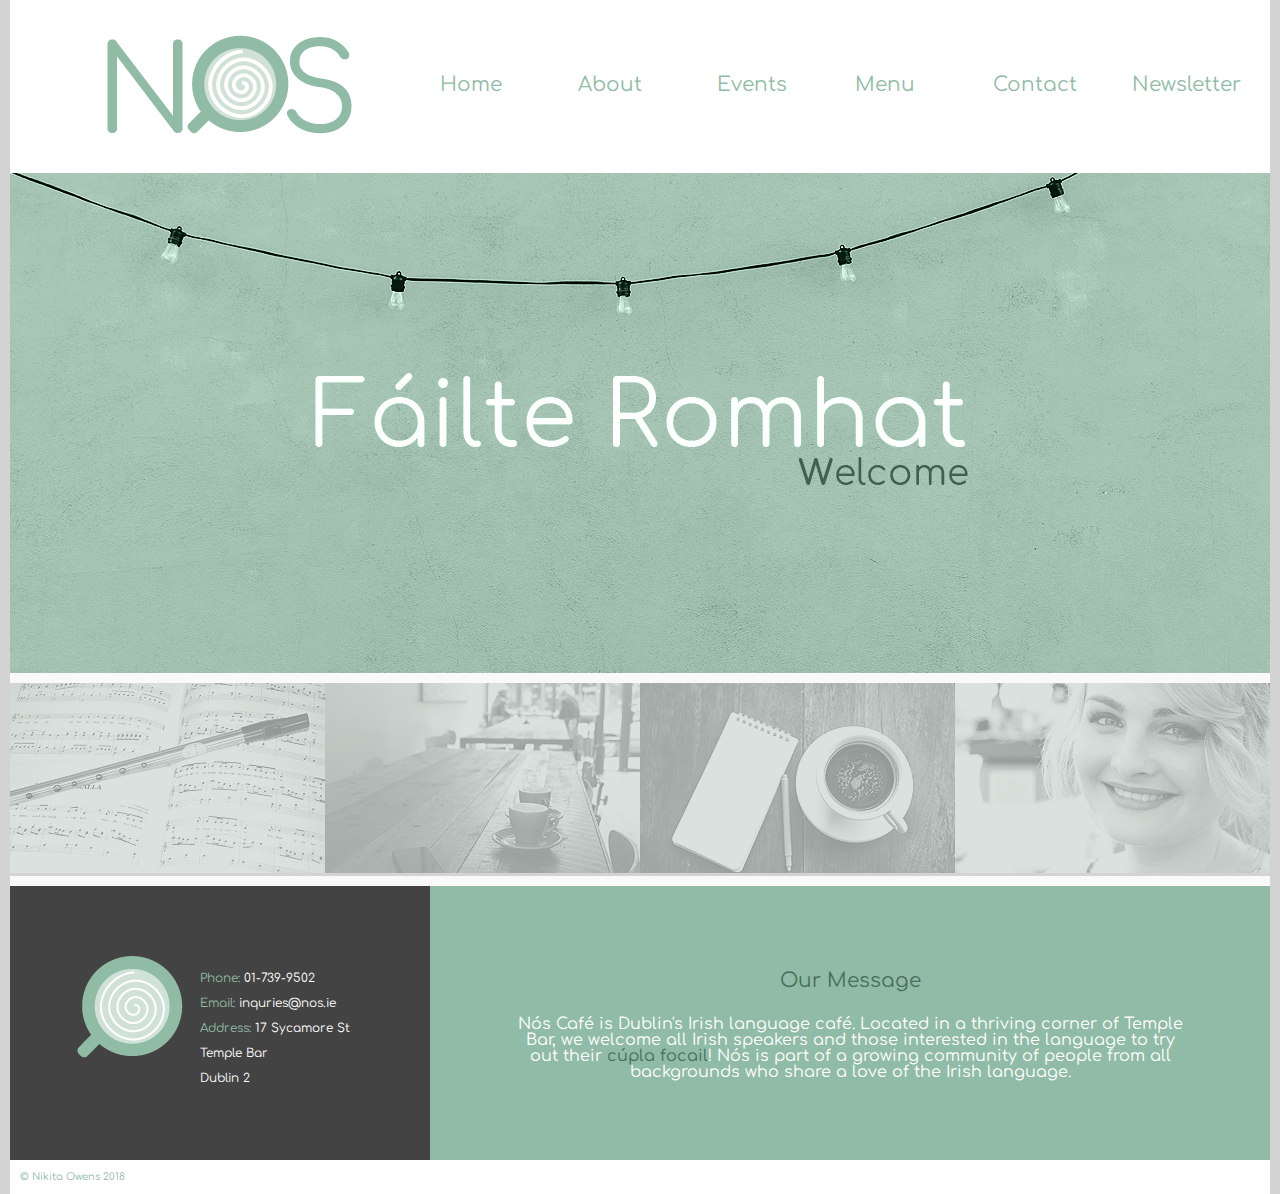
<file: index.html>
<!DOCTYPE html>
<html>
<head>
  <title>Nós Café</title>
  <meta charset="UTF-8">
  <meta name="description" content="Irish language café, a cozy place to meet-up with fellow Gaelic speakers.
  Beginngers and adult learners welcome. Coffee, snacks agus cupán tae!">
  <meta name="keywords" content="café,dublin,best coffee,language café, irish language, gaeilge, traditional, authentic
  best of dublin, dublin gaeltacht,gaeilgeoir,pop-up gaeltacht,meet-ups,cozy,casual,chats,coffee,best tea, tasty snacks">
  <meta name="author" content="Nikita Owens">
  <link type="text/css" rel="stylesheet" href="css/reset.css">
  <link type="text/css" rel="stylesheet" href="css/master.css">
  <link rel="stylesheet" href="https://use.fontawesome.com/releases/v5.0.10/css/all.css" integrity="sha384-+d0P83n9kaQMCwj8F4RJB66tzIwOKmrdb46+porD/OvrJ+37WqIM7UoBtwHO6Nlg" crossorigin="anonymous">
  <link href="https://fonts.googleapis.com/css?family=Comfortaa" rel="stylesheet">
  <script src="https://ajax.googleapis.com/ajax/libs/jquery/3.3.1/jquery.min.js"></script>
</head>

<body>

  <div id="signup">
    <p>Sign up to our newsletter!</p>
     <form>
      <br><input type="text" name="email">
      <br><input type="submit" value="submit">
      <button type="button">X</button>
     </form>
  </div>

  <!-- HEADER -->
  <header>
    <div id="logo">
	<a href="index.html"><img class="lap" src="images/logo.png"> <img class="tab" src="images/logotab.png"></a>
  <h1>Nós&nbsp;Café</h1>
	</div>
	<nav>
    <a href="index.html"><span class="eng">Home</span>  <span class="gael">Baile</span></a></li>
	  <a href="about.html"><span class="eng">About</span>  <span class="gael">Eolas</span></a></li>
	  <a href="events.html"><span class="eng">Events</span>  <span class="gael">Imeachtaí</span></a></li>
	  <a href="menu.html"><span class="eng">Menu</span>  <span class="gael">Biachlár</span></a></li>
	  <a href="contact.html"><span class="eng">Contact</span>  <span class="gael">Teagmháil</span></a></li>
    <a href="#" id="newslettersignup"><span class="eng">Newsletter</span>  <span class="gael">Nuachtlitir</span></a></li>
    <i id="menu-icon" class="fas fa-bars"></i>
	</nav>
  </header>

  <div id="nav-pic"></div>

  <!-- SLIDER -->
  <div id="slider">

    <div class="slides fade">
      <img src="images/slider1.png">
    </div>

    <div class="slides fade">
       <img src="images/slider2.png">
    </div>

    <div class="slides fade">
       <img src="images/slider3.png">
    </div>

    <div class="slides fade">
       <img src="images/slider4.png">
    </div>

    <div class="slides fade">
       <img src="images/slider5.png">
    </div>

  </div>

  <!-- EVENTS -->
  <div class="tab"><h2>What's On?</h2></div>
  <div id="eventbar">
    <div id="eventbar1">
	    <img src="images/event1.png" alt="">
      <p>Trad Music</p>
  	</div>
	<div id="eventbar2">
	  <img src="images/event2.png" alt="">
    <p>Beginner Classes</p>
	</div>
	<div id="eventbar3">
	  <img src="images/event3.png" alt="">
    <p>Gaeilgeoir Meetups</p>
	</div>
	<div id="eventbar4">
	  <img src="images/event4.png" alt="">
    <p>Adult Learners</p>
	</div>
  </div>

  <!-- BOTTOM -->
  <div id="bottom">
    <div id="info">
	  <img src="images/logo2.png">
	  <div id="information">
	    <p><span>Phone:</span> 01-739-9502</p>
        <p><span>Email:</span> inquries@nos.ie</p>
        <p><span>Address:</span> 17 Sycamore St</br>
                                 Temple Bar</br>
                                 Dublin 2</p>
	  </div>
	  <div id="social">
	    <ul>
		  <li><a href="#"><i class="fab fa-facebook-f"></i></a></li>
		  <li><a href="#"><i class="fab fa-twitter"></i></a></li>
		  <li><a href="#"><i class="fas fa-rss"></i></a></li>
		  <li><a href="#"><i class="fab fa-tripadvisor"></i></a></li>
		</ul>
	  </div>
	</div>
	<div id="message">
	  <h2 class="eng">Our Message</h2>  <h2 class="gael">Ár Teachtaireacht</h2>
	  <p>Nós Café is Dublin's Irish language café.
       Located in a thriving corner of Temple Bar, we welcome all Irish speakers
       and those interested in the language to try out their <span>cúpla focail</span>!
       Nós is part of a growing community of people from all backgrounds who share
       a love of the Irish language.</br>
	</div>
  </div>

  <!-- FOOTER -->
  <footer>
    <p>© Nikita Owens 2018</p>
  </footer>

  <script src="js/custom.js"></script>

</body>

</html>
</file>
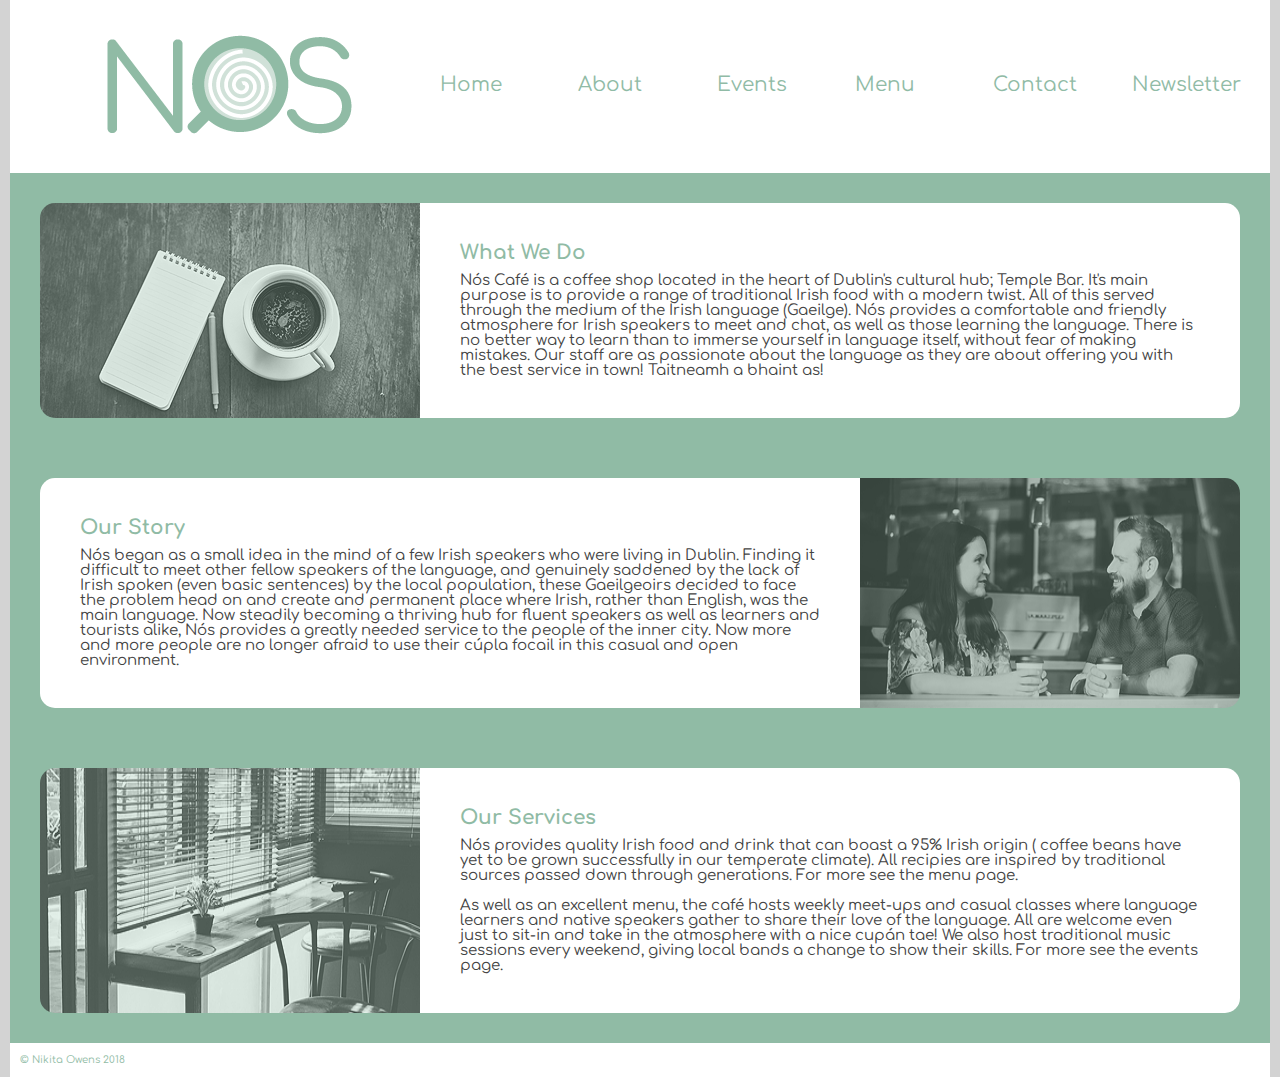
<file: about.html>
<!DOCTYPE html>
<html>
<head>
  <title>Nós Café</title>
  <meta charset="UTF-8">
  <meta name="description" content="Irish language café, a cozy place to meet-up with fellow Gaelic speakers.
  Beginngers and adult learners welcome. Coffee, snacks agus cupán tae!">
  <meta name="keywords" content="café,dublin,best coffee,language café, irish language, gaeilge, traditional, authentic
  best of dublin, dublin gaeltacht,gaeilgeoir,pop-up gaeltacht,meet-ups,cozy,casual,chats,coffee,best tea, tasty snacks">
  <meta name="author" content="Nikita Owens">
  <link type="text/css" rel="stylesheet" href="css/reset.css">
  <link type="text/css" rel="stylesheet" href="css/master.css">
  <link rel="stylesheet" href="https://use.fontawesome.com/releases/v5.0.10/css/all.css" integrity="sha384-+d0P83n9kaQMCwj8F4RJB66tzIwOKmrdb46+porD/OvrJ+37WqIM7UoBtwHO6Nlg" crossorigin="anonymous">
  <link href="https://fonts.googleapis.com/css?family=Comfortaa" rel="stylesheet">
  <script src="https://ajax.googleapis.com/ajax/libs/jquery/3.3.1/jquery.min.js"></script>
</head>

<body>

  <div id="signup">
    <p>Sign up to our newsletter!</p>
     <form>
      <br><input type="text" name="email">
      <br><input type="submit" value="submit">
      <button type="button">X</button>
     </form>
  </div>

  <!-- HEADER -->
  <header>
    <div id="logo">
	<a href="index.html"><img class="lap" src="images/logo.png"> <img class="tab" src="images/logotab.png"></a>
  <h1>Nós&nbsp;Café</h1>
	</div>
	<nav>
    <a href="index.html"><span class="eng">Home</span>  <span class="gael">Baile</span></a></li>
	  <a href="about.html"><span class="eng">About</span>  <span class="gael">Eolas</span></a></li>
	  <a href="events.html"><span class="eng">Events</span>  <span class="gael">Imeachtaí</span></a></li>
	  <a href="menu.html"><span class="eng">Menu</span>  <span class="gael">Biachlár</span></a></li>
	  <a href="contact.html"><span class="eng">Contact</span>  <span class="gael">Teagmháil</span></a></li>
    <a href="#" id="newslettersignup"><span class="eng">Newsletter</span>  <span class="gael">Nuachtlitir</span></a></li>
    <i id="menu-icon" class="fas fa-bars"></i>
	</nav>
  </header>

  <div id="nav-pic"></div>


    <!-- SECTION 1 -->
    <div id="section1" class="sections">
	     <img src="images/section1.png">

       <div class="text">
	       <h2>What We Do</h2>
	       <p>Nós Café is a coffee shop located in the heart of Dublin's cultural hub; Temple Bar.
         It's main purpose is to provide a range of traditional Irish food with a modern twist.
       All of this served through the medium of the Irish language (Gaeilge). Nós provides a comfortable
     and friendly atmosphere for Irish speakers to meet and chat, as well as those learning the language.
   There is no better way to learn than to immerse yourself in language itself, without fear of making mistakes.
 Our staff are as passionate about the language as they are about offering you with the best service in town!
Taitneamh a bhaint as! </p>
       </div>
    </div>

    <!-- SECTION 2 -->
    <div id="section2" class="sections">
	  <img src="images/section2.png">

    <div class="text">
      <h2>Our Story</h2>
      <p>Nós began as a small idea in the mind of a few Irish speakers who were living
      in Dublin. Finding it difficult to meet other fellow speakers of the language, and
    genuinely saddened by the lack of Irish spoken (even basic sentences) by the local population,
  these Gaeilgeoirs decided to face the problem head on and create and permanent place
where Irish, rather than English, was the main language. Now steadily becoming a thriving
hub for fluent speakers as well as learners and tourists alike, Nós provides a greatly needed
service to the people of the inner city. Now more and more people are no longer afraid to
use their cúpla focail in this casual and open environment.</p>
    </div>
   </div>

    <!-- SECTION 3 -->
    <div id="section3" class="sections">
	  <img src="images/section3.png">

    <div class="text">
      <h2>Our Services</h2>
      <p>Nós provides quality Irish food and drink that can boast a 95% Irish origin (
        coffee beans have yet to be grown successfully in our temperate climate). All recipies
      are inspired by traditional sources passed down through generations. For more see the menu page.</p>
    </br>
      <p>As well as an excellent menu, the café hosts weekly meet-ups and casual classes where
        language learners and native speakers gather to share their love of the language. All are welcome
        even just to sit-in and take in the atmosphere with a nice cupán tae! We also host traditional
        music sessions every weekend, giving local bands a change to show their skills. For
        more see the events page.
    </div>
	</div>

  <!-- FOOTER -->
  <footer>
    <p>© Nikita Owens 2018</p>
  </footer>

</body>

</html>
</file>
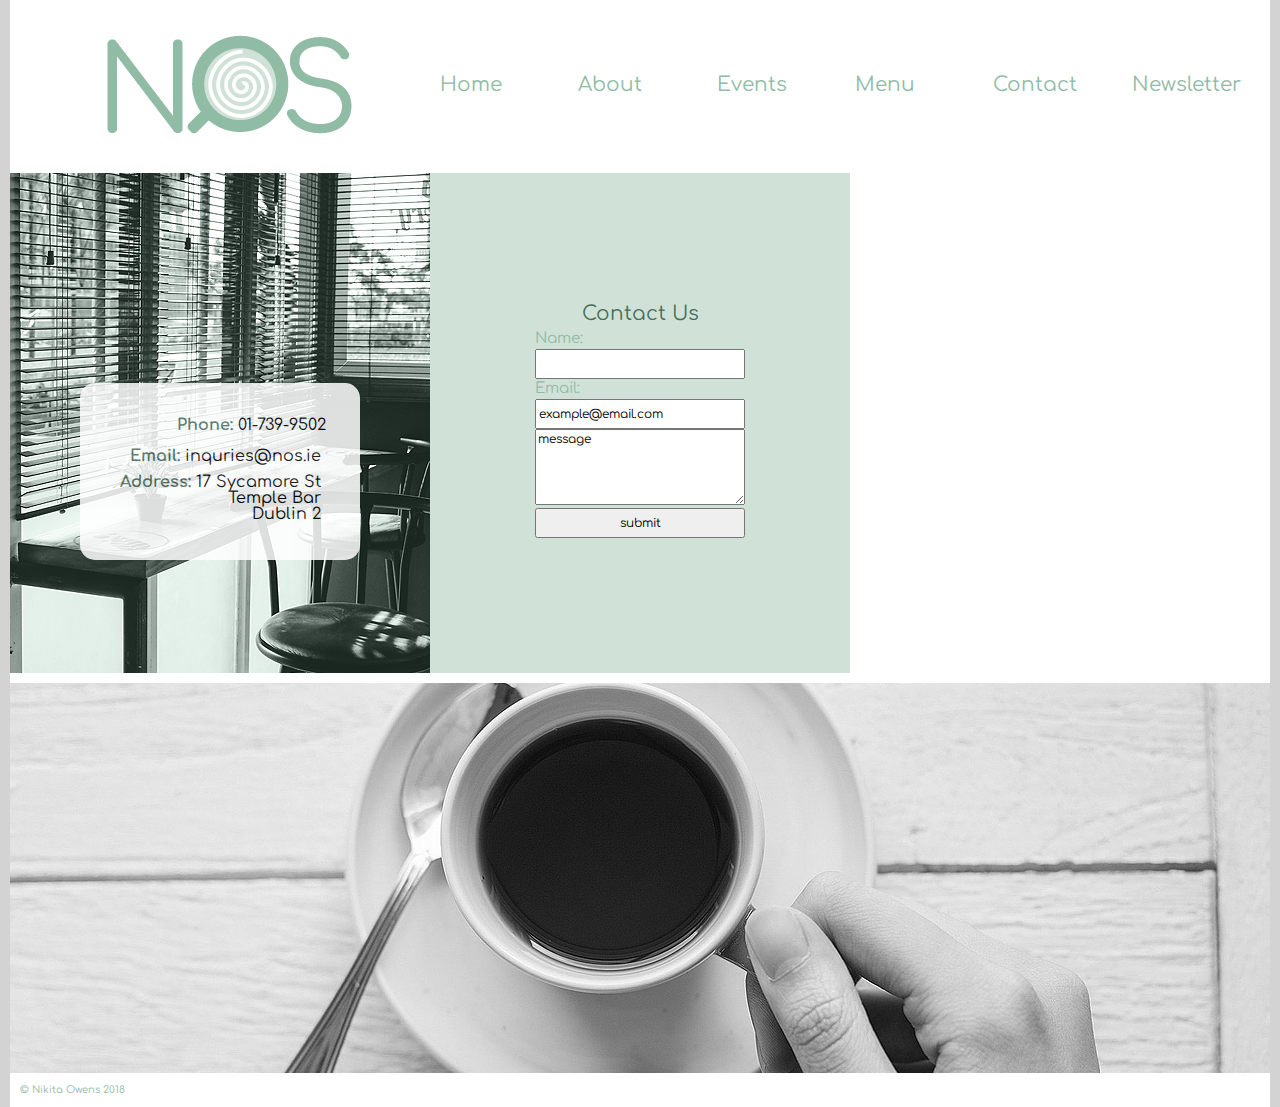
<file: contact.html>
<!DOCTYPE html>
<html>
<head>
  <title>Nós Café</title>
  <meta charset="UTF-8">
  <meta name="description" content="Irish language café, a cozy place to meet-up with fellow Gaelic speakers.
  Beginngers and adult learners welcome. Coffee, snacks agus cupán tae!">
  <meta name="keywords" content="café,dublin,best coffee,language café, irish language, gaeilge, traditional, authentic
  best of dublin, dublin gaeltacht,gaeilgeoir,pop-up gaeltacht,meet-ups,cozy,casual,chats,coffee,best tea, tasty snacks">
  <meta name="author" content="Nikita Owens">
  <link type="text/css" rel="stylesheet" href="css/reset.css">
  <link type="text/css" rel="stylesheet" href="css/master.css">
  <link rel="stylesheet" href="https://use.fontawesome.com/releases/v5.0.10/css/all.css" integrity="sha384-+d0P83n9kaQMCwj8F4RJB66tzIwOKmrdb46+porD/OvrJ+37WqIM7UoBtwHO6Nlg" crossorigin="anonymous">
  <link href="https://fonts.googleapis.com/css?family=Comfortaa" rel="stylesheet">
  <script src="https://ajax.googleapis.com/ajax/libs/jquery/3.3.1/jquery.min.js"></script>
</head>

<body>

  <div id="signup">
    <p>Sign up to our newsletter!</p>
     <form>
      <br><input type="text" name="email">
      <br><input type="submit" value="submit">
      <button type="button">X</button>
     </form>
  </div>

  <!-- HEADER -->
  <header>
    <div id="logo">
	<a href="index.html"><img class="lap" src="images/logo.png"> <img class="tab" src="images/logotab.png"></a>
  <h1>Nós&nbsp;Café</h1>
	</div>
	<nav>
    <a href="index.html"><span class="eng">Home</span>  <span class="gael">Baile</span></a></li>
	  <a href="about.html"><span class="eng">About</span>  <span class="gael">Eolas</span></a></li>
	  <a href="events.html"><span class="eng">Events</span>  <span class="gael">Imeachtaí</span></a></li>
	  <a href="menu.html"><span class="eng">Menu</span>  <span class="gael">Biachlár</span></a></li>
	  <a href="contact.html"><span class="eng">Contact</span>  <span class="gael">Teagmháil</span></a></li>
    <a href="#" id="newslettersignup"><span class="eng">Newsletter</span>  <span class="gael">Nuachtlitir</span></a></li>
    <i id="menu-icon" class="fas fa-bars"></i>
	</nav>
  </header>

  <div id="nav-pic"></div>

  <div id="contactcontainer">

  <!-- CONTACT INFO -->

  <div id="contactinfo">

    <div id="infowrapper"
      <p><span>Phone:</span> 01-739-9502</p>
      <p><span>Email:</span> inquries@nos.ie</p>
      <p><span>Address:</span> 17 Sycamore St<br>
                              Temple Bar</br>
                              Dublin 2</p>
                            </div>

  </div>

  <!-- CONTACT FORM -->
  <div id="contactform" method="post">

    <form>
      <h2>Contact Us</h2>
      <p>Name:</p><br> <input type="text" name="name"><br>
      <p>Email:</p><br> <input type="text" name="email" value="example@email.com">
      <textarea name="message" rows="5">message</textarea>
      <br><input type="submit" value="submit">
    </form>

  </div>

  <!-- MAP -->
  <div id="map">
    <iframe src="https://www.google.com/maps/embed?pb=!1m18!1m12!1m3!1d2381.9219198525075!2d-6.268029184435313!3d53.344653879978694!2m3!1f0!2f0!3f0!3m2!1i1024!2i768!4f13.1!3m3!1m2!1s0x48670e9d305d9237%3A0xf11b1da06c38d605!2sSycamore+St%2C+Dublin!5e0!3m2!1sen!2sie!4v1525706930056"></iframe>
  </div>

   <!-- CONTACT BOTTOM -->
   <div id="contactbottom"></div>

</div>



  <!-- FOOTER -->
  <footer>
    <p>© Nikita Owens 2018</p>
  </footer>

</body>

</html>
</file>
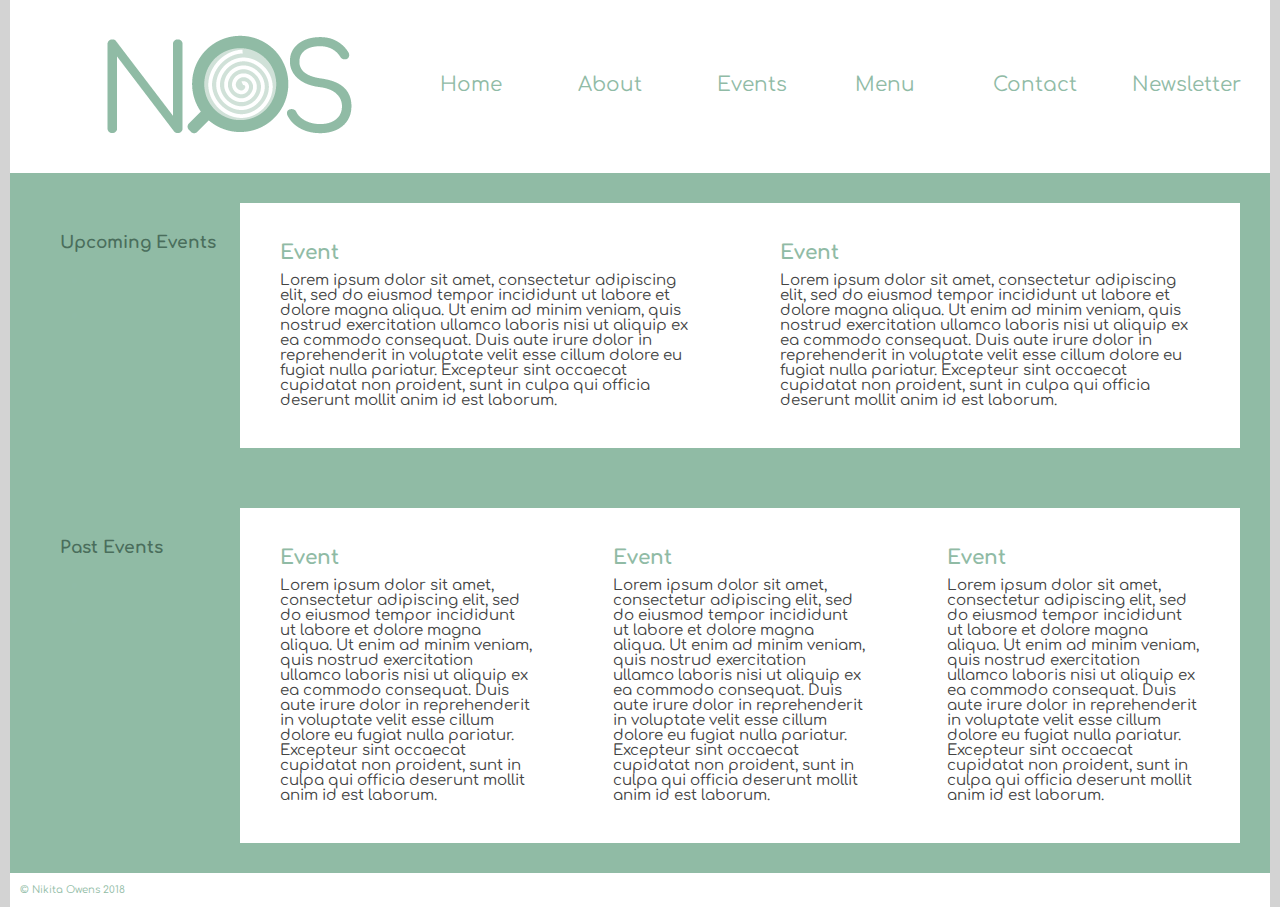
<file: events.html>
<!DOCTYPE html>
<html>
<head>
  <title>Nós Café</title>
  <meta charset="UTF-8">
  <meta name="description" content="Irish language café, a cozy place to meet-up with fellow Gaelic speakers.
  Beginngers and adult learners welcome. Coffee, snacks agus cupán tae!">
  <meta name="keywords" content="café,dublin,best coffee,language café, irish language, gaeilge, traditional, authentic
  best of dublin, dublin gaeltacht,gaeilgeoir,pop-up gaeltacht,meet-ups,cozy,casual,chats,coffee,best tea, tasty snacks">
  <meta name="author" content="Nikita Owens">
  <link type="text/css" rel="stylesheet" href="css/reset.css">
  <link type="text/css" rel="stylesheet" href="css/master.css">
  <link rel="stylesheet" href="https://use.fontawesome.com/releases/v5.0.10/css/all.css" integrity="sha384-+d0P83n9kaQMCwj8F4RJB66tzIwOKmrdb46+porD/OvrJ+37WqIM7UoBtwHO6Nlg" crossorigin="anonymous">
  <link href="https://fonts.googleapis.com/css?family=Comfortaa" rel="stylesheet">
  <script src="https://ajax.googleapis.com/ajax/libs/jquery/3.3.1/jquery.min.js"></script>
</head>

<body>

  <div id="signup">
    <p>Sign up to our newsletter!</p>
     <form>
      <br><input type="text" name="email">
      <br><input type="submit" value="submit">
      <button type="button">X</button>
     </form>
  </div>

  <!-- HEADER -->
  <header>
    <div id="logo">
	<a href="index.html"><img class="lap" src="images/logo.png"> <img class="tab" src="images/logotab.png"></a>
  <h1>Nós&nbsp;Café</h1>
	</div>
	<nav>
    <a href="index.html"><span class="eng">Home</span>  <span class="gael">Baile</span></a></li>
	  <a href="about.html"><span class="eng">About</span>  <span class="gael">Eolas</span></a></li>
	  <a href="events.html"><span class="eng">Events</span>  <span class="gael">Imeachtaí</span></a></li>
	  <a href="menu.html"><span class="eng">Menu</span>  <span class="gael">Biachlár</span></a></li>
	  <a href="contact.html"><span class="eng">Contact</span>  <span class="gael">Teagmháil</span></a></li>
    <a href="#" id="newslettersignup"><span class="eng">Newsletter</span>  <span class="gael">Nuachtlitir</span></a></li>
    <i id="menu-icon" class="fas fa-bars"></i>
	</nav>
  </header>

  <div id="nav-pic"></div>


  <!-- UPCOMING EVENTS -->
  <div id="upcomingevents" class="events">

    <div class="head">
    <h2>Upcoming Events</h2>

    <ul>
        <li><a href="#"><p>● Music</p></a></li>
        <li><a href="#"><p>● Language</p></a></li>
    </ul>
   </div>

     <div class="text">
       <h3>Event</h3>
       <p>Lorem ipsum dolor sit amet, consectetur adipiscing elit, sed do eiusmod tempor incididunt ut labore et dolore magna aliqua. Ut enim ad minim veniam, quis nostrud exercitation ullamco laboris nisi ut aliquip ex ea commodo consequat. Duis aute irure dolor in reprehenderit in voluptate velit esse cillum dolore eu fugiat nulla pariatur. Excepteur sint occaecat cupidatat non proident, sunt in culpa qui officia deserunt mollit anim id est laborum.</p>
     </div>

     <div class="text">
       <h3>Event</h3>
       <p>Lorem ipsum dolor sit amet, consectetur adipiscing elit, sed do eiusmod tempor incididunt ut labore et dolore magna aliqua. Ut enim ad minim veniam, quis nostrud exercitation ullamco laboris nisi ut aliquip ex ea commodo consequat. Duis aute irure dolor in reprehenderit in voluptate velit esse cillum dolore eu fugiat nulla pariatur. Excepteur sint occaecat cupidatat non proident, sunt in culpa qui officia deserunt mollit anim id est laborum.</p>
     </div>

  </div>

  <!-- PAST EVENTS -->
  <div id="pastevents" class="events">

  <div class="head">
  <h2>Past Events</h2>

  <ul>
    <li><a href="#"><p>● Music</p></a></li>
    <li><a href="#"><p>● Language</p></a></li>
  </ul>
  </div>

  <div class="text">
    <h3>Event</h3>
    <p>Lorem ipsum dolor sit amet, consectetur adipiscing elit, sed do eiusmod tempor incididunt ut labore et dolore magna aliqua. Ut enim ad minim veniam, quis nostrud exercitation ullamco laboris nisi ut aliquip ex ea commodo consequat. Duis aute irure dolor in reprehenderit in voluptate velit esse cillum dolore eu fugiat nulla pariatur. Excepteur sint occaecat cupidatat non proident, sunt in culpa qui officia deserunt mollit anim id est laborum.</p>
  </div>

  <div class="text">
    <h3>Event</h3>
    <p>Lorem ipsum dolor sit amet, consectetur adipiscing elit, sed do eiusmod tempor incididunt ut labore et dolore magna aliqua. Ut enim ad minim veniam, quis nostrud exercitation ullamco laboris nisi ut aliquip ex ea commodo consequat. Duis aute irure dolor in reprehenderit in voluptate velit esse cillum dolore eu fugiat nulla pariatur. Excepteur sint occaecat cupidatat non proident, sunt in culpa qui officia deserunt mollit anim id est laborum.</p>
  </div>

  <div class="text">
    <h3>Event</h3>
    <p>Lorem ipsum dolor sit amet, consectetur adipiscing elit, sed do eiusmod tempor incididunt ut labore et dolore magna aliqua. Ut enim ad minim veniam, quis nostrud exercitation ullamco laboris nisi ut aliquip ex ea commodo consequat. Duis aute irure dolor in reprehenderit in voluptate velit esse cillum dolore eu fugiat nulla pariatur. Excepteur sint occaecat cupidatat non proident, sunt in culpa qui officia deserunt mollit anim id est laborum.</p>
  </div>

  </div>

  <!-- FOOTER -->
  <footer>
    <p>© Nikita Owens 2018</p>
  </footer>

</body>

</html>
</file>
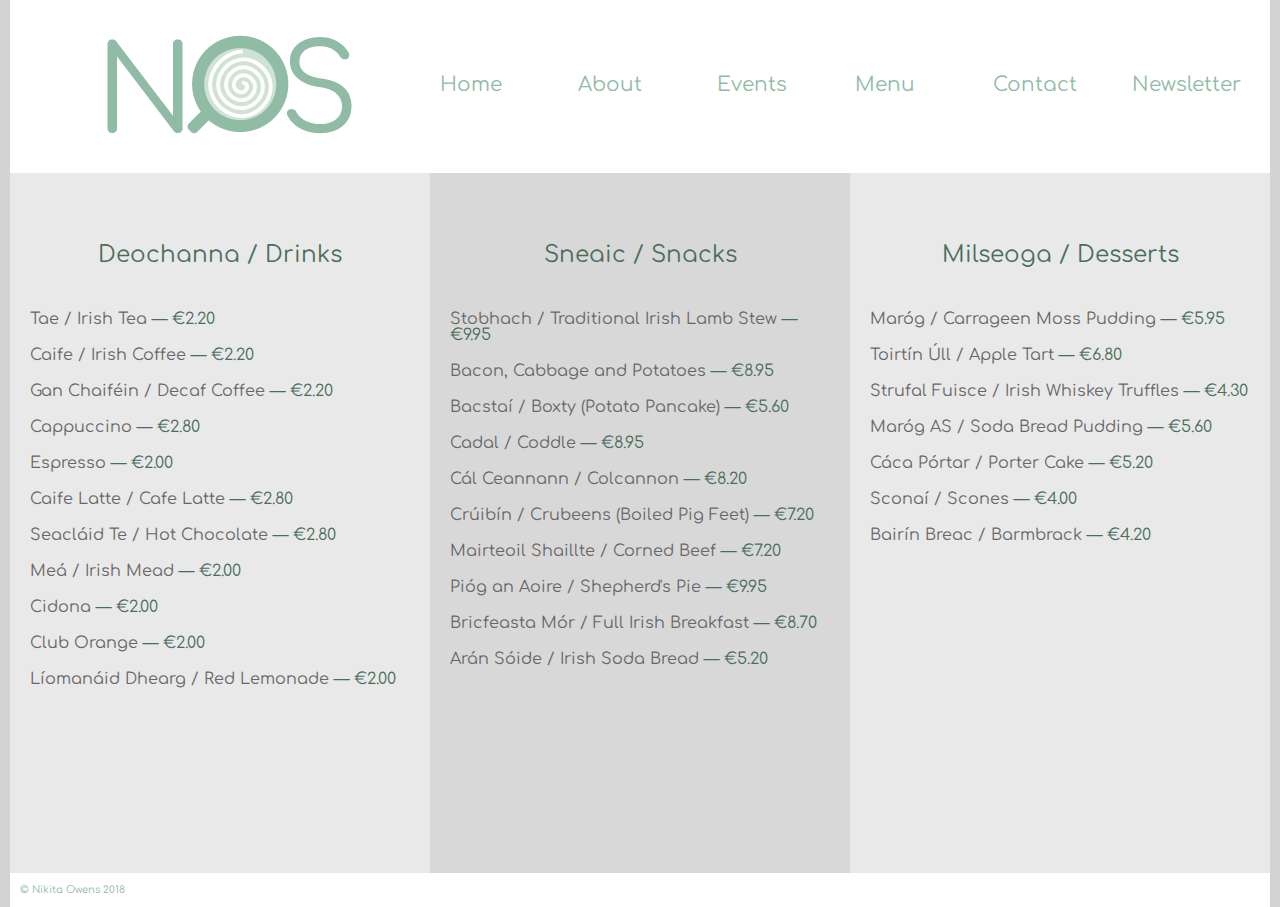
<file: menu.html>
<!DOCTYPE html>
<html>
<head>
  <title>Nós Café</title>
  <meta charset="UTF-8">
  <meta name="description" content="Irish language café, a cozy place to meet-up with fellow Gaelic speakers.
  Beginngers and adult learners welcome. Coffee, snacks agus cupán tae!">
  <meta name="keywords" content="café,dublin,best coffee,language café, irish language, gaeilge, traditional, authentic
  best of dublin, dublin gaeltacht,gaeilgeoir,pop-up gaeltacht,meet-ups,cozy,casual,chats,coffee,best tea, tasty snacks">
  <meta name="author" content="Nikita Owens">
  <link type="text/css" rel="stylesheet" href="css/reset.css">
  <link type="text/css" rel="stylesheet" href="css/master.css">
  <link rel="stylesheet" href="https://use.fontawesome.com/releases/v5.0.10/css/all.css" integrity="sha384-+d0P83n9kaQMCwj8F4RJB66tzIwOKmrdb46+porD/OvrJ+37WqIM7UoBtwHO6Nlg" crossorigin="anonymous">
  <link href="https://fonts.googleapis.com/css?family=Comfortaa" rel="stylesheet">
  <script src="https://ajax.googleapis.com/ajax/libs/jquery/3.3.1/jquery.min.js"></script>
</head>

<body>

  <div id="signup">
    <p>Sign up to our newsletter!</p>
     <form>
      <br><input type="text" name="email">
      <br><input type="submit" value="submit">
      <button type="button">X</button>
     </form>
  </div>

  <!-- HEADER -->
  <header>
    <div id="logo">
	<a href="index.html"><img class="lap" src="images/logo.png"> <img class="tab" src="images/logotab.png"></a>
  <h1>Nós&nbsp;Café</h1>
	</div>
	<nav>
    <a href="index.html"><span class="eng">Home</span>  <span class="gael">Baile</span></a></li>
	  <a href="about.html"><span class="eng">About</span>  <span class="gael">Eolas</span></a></li>
	  <a href="events.html"><span class="eng">Events</span>  <span class="gael">Imeachtaí</span></a></li>
	  <a href="menu.html"><span class="eng">Menu</span>  <span class="gael">Biachlár</span></a></li>
	  <a href="contact.html"><span class="eng">Contact</span>  <span class="gael">Teagmháil</span></a></li>
    <a href="#" id="newslettersignup"><span class="eng">Newsletter</span>  <span class="gael">Nuachtlitir</span></a></li>
    <i id="menu-icon" class="fas fa-bars"></i>
	</nav>
  </header>

  <div id="nav-pic"></div>

  <div id="content">

    <div id="drinks">
      <h2>Deochanna / Drinks</h2>
        <p>Tae / Irish Tea <span>— €2.20</span></p>
        <p>Caife / Irish Coffee <span>— €2.20</span></p>
        <p>Gan Chaiféin / Decaf Coffee <span>— €2.20</span></p>
        <p>Cappuccino <span>— €2.80</span></p>
        <p>Espresso <span>— €2.00</span></p>
        <p>Caife Latte / Cafe Latte <span>— €2.80</span></p>
        <p>Seacláid Te / Hot Chocolate <span>— €2.80</span></p>
        <p>Meá / Irish Mead <span>— €2.00</span></p>
        <p>Cidona <span>— €2.00</span></p>
        <p>Club Orange <span>— €2.00</span></p>
        <p>Líomanáid Dhearg / Red Lemonade <span>— €2.00</span></p>
    </div>

    <div id="snacks">
      <h2>Sneaic / Snacks</h2>
        <p>Stobhach / Traditional Irish Lamb Stew <span>— €9.95</span></p>
        <p>Bacon, Cabbage and Potatoes <span>— €8.95</span></p>
        <p>Bacstaí / Boxty (Potato Pancake) <span>— €5.60</span></p>
        <p>Cadal / Coddle <span>— €8.95</span></p>
        <p>Cál Ceannann / Colcannon <span>— €8.20</span></p>
        <p>Crúibín / Crubeens (Boiled Pig Feet) <span>— €7.20</span></p>
        <p>Mairteoil Shaillte / Corned Beef <span>— €7.20</span></p>
        <p>Pióg an Aoire / Shepherd's Pie <span>— €9.95</span></p>
        <p>Bricfeasta Mór / Full Irish Breakfast <span>— €8.70</span></p>
        <p>Arán Sóide / Irish Soda Bread <span>— €5.20</span></p>

    </div>

    <div id="desserts">
      <h2>Milseoga / Desserts</h2>
        <p>Maróg / Carrageen Moss Pudding <span>— €5.95</span></p>
        <p>Toirtín Úll / Apple Tart <span>— €6.80</span></p>
        <p>Strufal Fuisce / Irish Whiskey Truffles <span>— €4.30</span></p>
        <p>Maróg AS / Soda Bread Pudding <span>— €5.60</span></p>
        <p>Cáca Pórtar / Porter Cake <span>— €5.20</span></p>
        <p>Sconaí / Scones <span>— €4.00</span></p>
        <p>Bairín Breac / Barmbrack <span>— €4.20</span></p>
    </div>

  </div>

  <!-- FOOTER -->
  <footer>
    <p>© Nikita Owens 2018</p>
  </footer>

</body>

</html>
</file>
<file: css/master.css>
/*CLEARFIX*/
    html {
       box-sizing: border-box;
    }

    *, *:before, *:after {
       box-sizing: inherit;
    }

    /*BODY*/
    body {
	   font-family: 'Comfortaa', cursive, sans-serif;
	   width: 1260px;
	   margin: auto;
	   background-color: #d3d3d3;
     overflow-x: hidden;
    }

	a {
	   text-decoration: none;
	   color: #90bba6;
	}

  #signup {
    z-index: 100;
    display: none;
    width: 400px;
    height: 250px;
    background-image: url(../images/newsletter.png);
    border: 10px solid #fff;
    color: #4a6e5c;
    font-size: 23px;
    text-align: center;
    position: absolute;
    margin-left: auto;
    margin-right: auto;
    margin-top: 20%;
    left: 0;
    right: 0;
    padding: 20px;
  }

  #signup form input {
      height: 40px;
      width: 230px;
  }

  #signup p {
    padding-bottom: 20px;
    font-weight: bold;
  }

  #signup button {
    display: block;
    margin-top: 30px;
  }

	/*HEADER*/
	header {
		display: flex;
		background-color: #fff;
	}

  header h1{
    display: none;
  }

	#logo {
        clear: left;
	}

  #logo img.tab {
    display: none;
  }

	nav {
		display: flex;
		width: 100%;
	}

  #nav-pic {
    display: none;
  }

	nav a {
		line-height: 170px;
		flex: 1;
		font-size: 20px;
		text-align: left;
	}

	nav a:hover {
		 text-shadow: 0px 0px 4px #A8B5AE;
		 font-size: 23px;
	}

  #menu-icon {
  	display: none;
    color: #90bba6;
  }

   nav a .gael {
    display: none;
   }

   nav a:hover .eng {
     display: none;
   }

  nav a:hover .gael {
     display: inherit;
   }

	/* ---HOMEPAGE--- */

	/*SLIDER*/
	#slider {
		height: 500px;
    width: 1260;
    position: relative;
	}

  #slider img {
    width: 100%;
  }

  /* FADE */
    .fade {
    -webkit-animation-name: fade;
    -webkit-animation-duration: 1.5s;
    animation-name: fade;
    animation-duration: 1.5s;
  }

  @-webkit-keyframes fade {
    from {opacity: .4}
    to {opacity: 1}
  }

  @keyframes fade {
    from {opacity: .4}
    to {opacity: 1}
  }

	/*EVENTS*/
	#eventbar {
		display: flex;
        position: relative;
		border-top: 10px solid #f9f9f9;
		border-bottom: 10px solid #f9f9f9;
	}
	
  #eventbar1 {
     position: relative;
  }

  #eventbar p {
    display: none;
	position: absolute;
  }

	#eventbar img {
    position: relative;
	opacity: 0.5;
	flex: 1;
	}
	
	#eventbar1 p {
	top: 50%;
    left: 50%;
	}

  .tab {
    display: none;
  }

	#eventbar1:hover img{
	    opacity: 1;
	}

    #eventbar2:hover img{
       opacity: 1;
  }

    #eventbar3:hover img{
      opacity: 1;
  }

    #eventbar4:hover img{
      opacity: 1;
  }

    #eventbar1 {
	  position: relative;
	}

    #eventbar1 p {
	  position: absolute;
	  opacity: 1;
	  top: 50%;
    left: 50%;
	}

	 #eventbar1 p:hover {
	  opacity: 1;
	}

	/*BOTTOM*/
	#bottom {
    display: flex;
	}

	#info {
    display: flex;
		background-color: #434343;
		padding: 60px;
	}

	#info img {
		height: 120px;
		width: 120px;
	}

	#info #information {
		padding-left: 10px;
		padding-top: 20px;
		flex: 1;/
	}

	#info #information span {
		color: #90bba5;
	}

	#info #information p {
		flex: 1;
		color: #fff;
		font-size: 12px;
		line-height: 25px;
	}

	#social li {
	    line-height: 40px;
      padding-left: 20px;decfdfcdede
	}

	#social li a{
	   font-size: 16px;
	}

	#social li a:hover {
	  text-shadow: 0px 0px 4px #A8B5AE;
	}

    #message {
		flex: 2;
		background-color: #90bba6;
		padding: 80px;
		text-align: center;
	}

	#message h2 {
		font-size: 20px;
		color: #4A6E5C;
		padding: 5px;
	}

	#message p {
		font-size: 16px;
		color: #fff;
		text-justify: auto;
		padding-top: 20px;
	}

  #message .gael {
   display: none;
  }

  #message:hover .eng {
    display: none;
  }

  #message:hover .gael {
    display: inherit;
  }

  #message span {
    color: #4A6E5C;
  }

	/* ---ABOUT PAGE--- */

	.sections {
	    width: 100%;
	    height: auto;
	 	  background-color: #90bba5;
	}

    .sections h2 {
       padding-bottom: 10px;
       font-weight: bold;
       color: #90bba5;
       font-size: 20px;
  }

    .sections .text {
      color: #434343;
      font-size: 15px;
      flex: 1;
      background-color: #fff;
      padding: 40px;
      border-radius: 0px 15px 15px 0px;
  }

    .sections img {
      border-radius: 15px 0px 0px 15px;
  }

	/*SECTION 1*/
    #section1 {
      display: flex;
      padding: 30px;
    }

	/*SECTION 2*/
    #section2 {
    display: flex;
    padding: 30px;
    flex-direction: row;
  }

  #section2 .text {
    border-radius: 15px 0px 0px 15px;
  }

  #section2 img {
    order: 2;
    border-radius: 0px 15px 15px 0px;
  }

	/*SECTION 3*/
  #section3 {
    display: flex;
    padding: 30px;
  }


	/* ---EVENTS PAGE--- */

  .events {
	    width: 100%;
	    height: auto;
	 	  background-color: #90bba5;
	}

  .head {
    font-size: 15px;
    width: 200px;
    padding: 20px;
    background-image: url("");
  }

  .head p {
    background-color: #90bba5;
    padding: 10px;
  }

  .events h2 {
    color: #4A6E5C;
    font-size: 17px;
    line-height: 40px;
    font-weight: bold;
  }

  .events h3 {
    padding-bottom: 10px;
    font-weight: bold;
    color: #90bba5;
    font-size: 20px;
  }

  .events .text {
    color: #434343;
    font-size: 15px;
    flex: 1;
    background-color: #fff;
    padding: 40px;
  }

	/*UPCOMING EVENTS*/
    #upcomingevents {
      display: flex;
      padding: 30px;
    }

	/*PAST EVENTS*/
    #pastevents {
    display: flex;
    padding: 30px;
    flex-direction: row;
  }


	/* ---MENU PAGE---*/

  #content {
    display: flex;
  }

  #drinks, #snacks, #desserts {
    flex: 1;
    height: 700px;
    background-color: #e9e9e9;
    text-align: center;
    padding-top: 60px;
  }

  #snacks {
    background-color: #d8d8d8;
  }

  #content h2 {
    color: #4a6e5c;
    font-size: 23px;
    padding: 10px;
    padding-bottom: 35px;
  }

  #content p {
    font-size: 16px;
    padding: 10px;
    padding-left: 20px;
    text-align: left;
    color: #676767;
  }

  #content span {
    color: #4a6e5c;
  }


	/* ---CONTACT PAGE--- */

  #contactcontainer {
    display: flex;
    justify-content: center;
    height: auto;
    flex-wrap: wrap;
    flex-direction: row;
  }

	/*CONTACT INFO*/
	#contactinfo {
    flex: 1;
    height: 500px;
		background-image: url("../images/contactbk.png");
	}

  #contactinfo p {
    padding: 5px;
  }

  #contactinfo span {
    color: #4a6e5c;
    font-weight: bold;
  }

  #infowrapper {
    flex: 1;
    height: auto;
    width: 280px;
    margin: 0 auto;
    background-color: #fff;
    opacity: 0.85;
    text-align: right;
    padding: 8%;
    margin-top: 50%;
    border-radius: 15px;
  }

    /*CONTACT FORM*/
	#contactform {
    flex: 1;
    height: 500px;
		background-color: #d0e2d8;
	}

  #contactform h2 {
    font-size: 20px;
    color: #4a6e5c;
    text-align: center;
    line-height: 30px;
  }

  #contactform form {
    width: 50%;
    margin: 30% auto;
  }

  #contactform form p{
    display: inline;
    color: #90bba5;
    font-size: 15px;
    line-height: 20px;
    padding-top: 20px;
    padding-bottom: 0px;
  }

  form input {
    height: 30px;
    width: 210px;
    font-family: 'Comfortaa', cursive, sans-serif;
    font-size: 12px;
  }

  textarea {
    width: 210px;
    font-family: 'Comfortaa', cursive, sans-serif;
    font-size: 12px;
  }

    /*MAP*/
	#map {
     flex: 1;
     height: 500px;
     background-color: #fff;
   }

   #map iframe {
   width: 100%;
   height: 500px;
    }

    /* CONTACT BOTTOM */

    #contactbottom {
      height: 400px;
      width: 100%;
      background-image: url("../images/contactbottom.png");
      border-top: 10px solid #fff;
    }

	/*FOOTER*/
	footer {
		height: 34px;
		background-color: #fff;
		font-size: 10px;
		line-height: 34px;
		color: #90bba5;
	}

	footer p {
		margin-left: 10px;
	}


		  /* FOR TABLETS */
   @media screen and (max-width: 640px) {

       body {
        max-width: 640px;
        margin: 0;
      }

      nav {
        display: inline;
        width: 100%;
        height: 50px;
        z-index: 1;
      }

      #menu-icon {
        display:inline-block;
        margin-left: 85%;
        margin-top: 20px;
        font-size: 25px;
      }

      #nav-pic {
        display: none;
      }

    	nav a {
        background-color: #fff;
        font-size: 15px;
    		display: none;
    		margin-left: 60%;
        padding-top: 30px;
        padding: 20px;
    		width: 30%;
        text-align: center;
        line-height: 15px;
    	}

      nav a:last-of-type {
    		border-radius: 0 0 20px 20px;
      }

      nav:hover a{
        display: block;
        font-size: 20px;
      }

      nav:hover #menu-icon{
        display: none;
      }

      #logo img.lap {
        display: none;
      }

       #logo img.tab {
        display: flex;
        z-index: 4;
      }

      #slider {
	   width: 100%;
     height: auto;
	  }

      #eventbar {
	    display: flex;
      flex-wrap: wrap;
	  }

    .tab {
      display: none;
      line-height: 30px;
      background-color: #fff;
      font-size: 28px;
      padding: 5px 0px 5px 10px;

    }

    #eventbar1, #eventbar2, #eventbar3, #eventbar4 {
      width: 50%;
    }

    #eventbar img {
      width: 100%;
    }

	    #bottom {
		  display: block;
      height: 100%;
	  }

     #bottom p, #bottom a, #bottom h2 {
       font-size: 18px;
     }

  /* --- ABOUT PAGE--- */

  .sections .text {
    border-radius: 15px 15px 15px 15px;
  }

  .sections img {
    display: none;
  }

/* --- EVENTS PAGE--- */

  .head {
    background-image: none;
    width: 100%;
   }

   .head li {
     display: none;
   }

   .events .text {
     font-size: 14px;
     padding: 20px;
   }

   .events h2 {
     display: block;
     font-size: 30px;
     width: 100%;
     line-height: 30px;
     text-align: center;
   }

   .events {
     margin: auto;
     height: 370px;
   }

   #upcomingevents, #pastevents {
     display: block;
     height: 100%;
   }

   /* --- MENU PAGE--- */

   #content {
     display: block;
   }

   #drinks, #snacks, #desserts {
     width: 100%;
     height: auto;
     padding-bottom: 40px;
   }

     #content h2 {
       text-align: left;
     }

     #content p {
       font-size: 13px;
     }

   /*---CONTACT PAGE---*/

   #contactcontainer {
     flex-direction: column;
   }

#contactinfo, #contactform, #map {
  width: 100%;
}

#contactform form {
margin-top: 15%;
margin-left: 30%;
}

#contactbottom {
  display: none;
}

#infowrapper {
  flex: 1;
  height: auto;
  width: 280px;
  margin: 0 auto;
  background-color: #fff;
  opacity: 0.85;
  text-align: right;
  padding: 8%;
  padding-right: 10px;
  margin-top: 20%;
  border-radius: 15px;
}

   }


   /* FOR PHONES */
@media screen and (max-width: 360px) {


  body {
   max-width: 360px;
   margin: 0;
 }

 header h1{
   display: flex;
   font-size: 30px;
   line-height: 50px;
   margin-left: 110px;
   color: #90bba5;
 }

 nav {
   width: 100%;
   height: 50px;
   z-index: 1;
   display flex;
 }

 #menu-icon {
   display:none;
 }

 #nav-pic {
   display: block;
   width: 100%;
   height: 400px;
   background-image: url("../images/navpic.png");
 }

 nav a {
   font-size: 20px;
   display: flex;
   margin: 5px 5px 5px -120px;
   background: none;
 }

 nav a:first-of-type {
   margin-top: 110px;
 }

nav a:last-of-type {
  border-radius: 0px;
}

 nav:hover a {
   font-size: 20px;
   text-align: left;
 }

 #logo img.lap, #logo img.tab, #slider {
   display: none;
 }

 #eventbar {
 display: flex;
 flex-wrap: wrap;
}

.tab {
 display: none;
}

#eventbar1, #eventbar2, #eventbar3, #eventbar4 {
 width: 50%;
}

#eventbar img {
 width: 100%;
}

 #bottom {
 display: block;
 width: 100%;
 height: 100%;
}

#bottom p, #bottom a, #bottom h2 {
  font-size: 15px;
  width: 250px;
  margin-left: -30px;
}

#info img {
  display: none;
}

#info #information p{
  font-size: 13px;
}

/* --- ABOUT PAGE--- */

.sections .text {
border-radius: 15px 15px 15px 15px;
}

.sections img {
display: none;
}

#section2 .text {
  border-radius: 15px;
}

/* --- EVENTS PAGE--- */

.head {
background-image: none;
width: 100%;
}

.head li {
display: none;
}

.events .text {
font-size: 14px;
padding: 20px;
}

.events h2 {
display: block;
font-size: 30px;
width: 100%;
line-height: 30px;
text-align: center;
}

.events {
margin: auto;
height: 370px;
}

#upcomingevents, #pastevents {
display: block;
height: 100%;
}

/* --- MENU PAGE--- */

#content {
  display: block;
}

#drinks, #snacks, #desserts {
  width: 100%;
  height: auto;
  padding-bottom: 40px;
}

  #content p {
    font-size: 13px;
  }

/*---CONTACT PAGE---*/

#contactcontainer {
flex-direction: column;
}

#contactinfo, #contactform, #map {
width: 100%;
height: auto;
}

#infowrapper {
  margin-top: 10%;
  margin-bottom: 10%;
  padding: 5px;
}

#contactform form {
margin-top: 20%;
margin-left: 20%;
}

#contactbottom {
  display: none;
}

}


}
</file>
